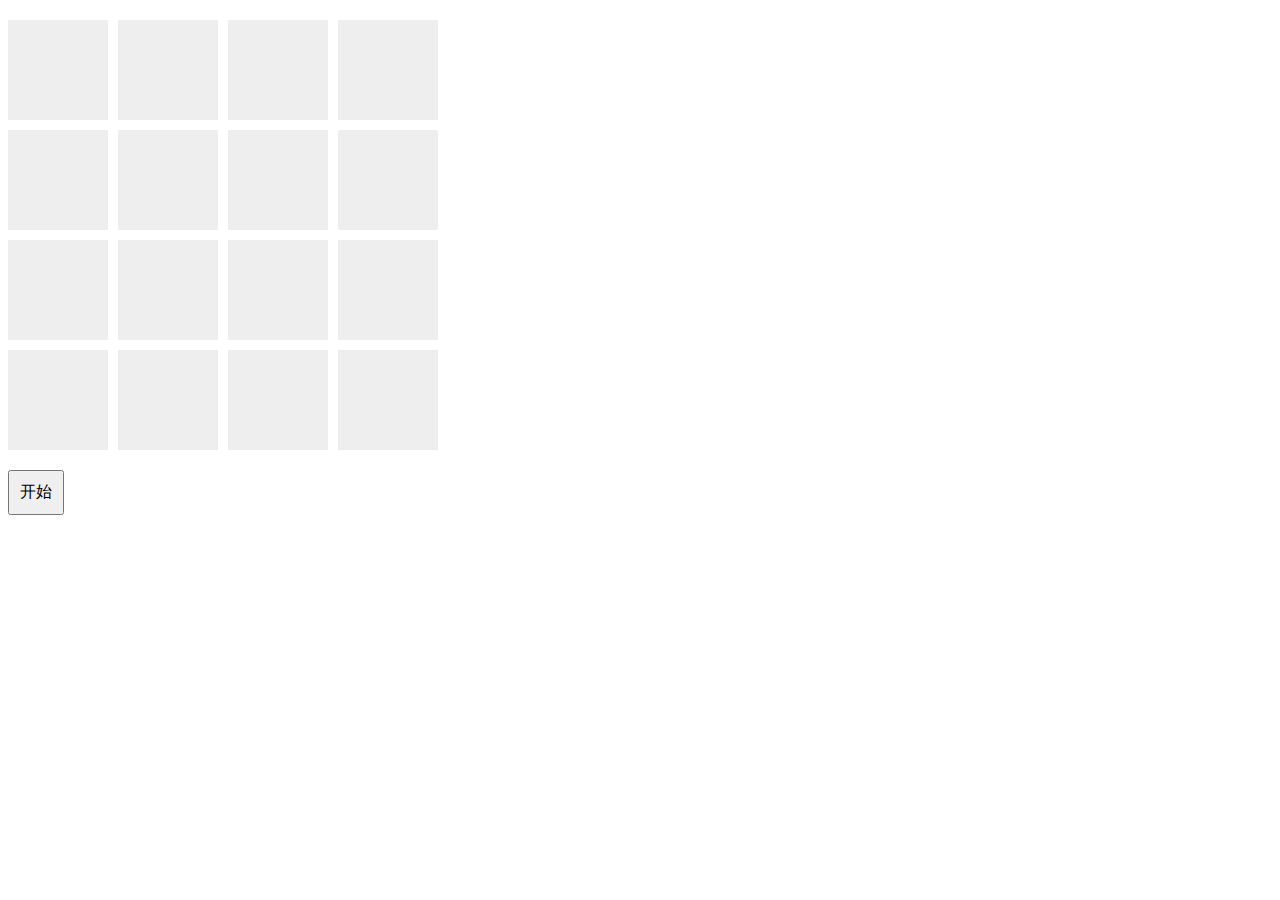
<file: 2048y.html>
<!-- <!DOCTYPE html>
<html lang="en">

<head>
    <meta charset="UTF-8">
    <meta name="viewport" content="width=device-width, initial-scale=1.0">
    <title>十六宫格游戏</title>
    <style>
        #game-board {
            display: grid;
            grid-template-columns: repeat(4, 100px);
            gap: 10px;
            margin-top: 20px;
        }

        .cell {
            width: 100px;
            height: 100px;
            background-color: #eee;
            display: flex;
            justify-content: center;
            align-items: center;
            font-size: 24px;
        }

        #start-button {
            margin-top: 20px;
            font-size: 16px;
            padding: 10px;
        }
    </style>
</head>

<body>

    <div id="game-board"></div>
    <button id="start-button">开始</button>

    <script>
        document.addEventListener('DOMContentLoaded', function () {
            const gameBoard = document.getElementById('game-board');
            const startButton = document.getElementById('start-button');

            const generateRandomNumber = () => {
                const randomNumber = Math.random();
                if (randomNumber < 0.6) {
                    return 2;
                } else if (randomNumber < 0.9) {
                    return 4;
                } else {
                    return 8;
                }
            };

            const initializeGameBoard = () => {
                gameBoard.innerHTML = '';
                for (let i = 0; i < 16; i++) {
                    const cell = document.createElement('div');
                    cell.classList.add('cell');
                    gameBoard.appendChild(cell);
                }
            };

            const placeRandomNumbers = () => {
                const cells = document.querySelectorAll('.cell');
                const randomIndex1 = Math.floor(Math.random() * 16);
                let randomIndex2;
                do {
                    randomIndex2 = Math.floor(Math.random() * 16);
                } while (randomIndex1 === randomIndex2);

                cells[randomIndex1].textContent = generateRandomNumber();
                cells[randomIndex2].textContent = generateRandomNumber();
            };

            startButton.addEventListener('click', () => {
                initializeGameBoard();
                placeRandomNumbers();
            });

            // 初始显示一个不带数据的九宫格
            initializeGameBoard();
        });
    </script>

</body>

</html> -->
<!DOCTYPE html>
<html lang="en">

<head>
    <meta charset="UTF-8">
    <meta name="viewport" content="width=device-width, initial-scale=1.0">
    <title>十六宫格游戏</title>
    <style>
        #game-board {
            display: grid;
            grid-template-columns: repeat(4, 100px);
            gap: 10px;
            margin-top: 20px;
        }

        .cell {
            width: 100px;
            height: 100px;
            background-color: #eee;
            display: flex;
            justify-content: center;
            align-items: center;
            font-size: 24px;
        }

        #start-button {
            margin-top: 20px;
            font-size: 16px;
            padding: 10px;
        }
    </style>
</head>

<body>

    <div id="game-board"></div>
    <button id="start-button">开始</button>

    <script>
        document.addEventListener('DOMContentLoaded', function () {
            const gameBoard = document.getElementById('game-board');
            console.log("%c Line:130 🥤 gameBoard", "color:#33a5ff", gameBoard);
            const startButton = document.getElementById('start-button');

            const generateRandomNumber = () => {
                const randomNumber = Math.random();
                if (randomNumber < 0.6) {
                    return 2;
                } else if (randomNumber < 0.9) {
                    return 4;
                } else {
                    return 8;
                }
            };

            const initializeGameBoard = () => {
                gameBoard.innerHTML = '';
                for (let i = 0; i < 16; i++) {
                    const cell = document.createElement('div');
                    cell.classList.add('cell');
                    gameBoard.appendChild(cell);
                }
            };

            const placeRandomNumbers = () => {
                const cells = document.querySelectorAll('.cell');
                const randomIndex1 = Math.floor(Math.random() * 16);
                let randomIndex2;
                do {
                    randomIndex2 = Math.floor(Math.random() * 16);
                } while (randomIndex1 === randomIndex2);

                cells[randomIndex1].textContent = generateRandomNumber();
                cells[randomIndex2].textContent = generateRandomNumber();
            };

            const moveAndMerge = () => {
                // const cells = document.querySelectorAll('.cell');
                // let cellsArr = Array.from(cells);
                // cellsArr.forEach((item, index) => {
                //     if (item.innerText !== '') {
                //         // console.log(item.innerText)
                //         // console.log(index + 1)
                //         let getIndex = index + 1;

                //         switch (derection) {

                //             case 'up':
                //                 let integer = Math.ceil(getIndex / 4)//1,2,3,获取上面的几个空格
                //                 for (i = 1; i < integer; i++) {
                //                     // if (getIndex <= 4) {
                //                     //     let getIndexGap = getIndex//
                //                     // } else {

                //                     // }
                //                     let getIndexGap = getIndex % 4//获取最远的那个基础值
                //                     if (cellsArr[getIndexGap].innerHTML === '') {
                //                         cellsArr[getIndexGap].innerHTML = item.innerText//将
                //                     }
                //                     else {
                //                         let getIndexGap = getIndexGap + 4;
                //                         if (cellsArr[getIndexGap].innerHTML === '') {
                //                             cellsArr[getIndexGap].innerHTML = item.innerText//将
                //                         }
                //                     }
                //                 }
                //                 break;
                //             case 'down':

                //                 let integerDown = Math.ceil((16 - getIndex) / 4)//获取下面的格数
                //                 for (i = 1; i < integer; i++) {

                //                     let getIndexDown = 12 + getIndex % 4;//获取最下面的值
                //                     if (cellsArr[getIndexDown].innerHTML === '') {
                //                         cellsArr[getIndexDown].innerHTML = item.innerText//将
                //                     } else {
                //                         let getIndexDown = getIndexDown - 4;
                //                         if (cellsArr[getIndexGap].innerHTML === '') {
                //                             cellsArr[getIndexGap].innerHTML = item.innerText
                //                         }
                //                     }

                //                 }
                //                 break





                //         }
                //     }
                //     // const move=function(){

                //     // }
                // })

                const getIndex = (row, col) => row * 4 + col;

                const move = () => {
                    for (let i = 0; i < cells.length; i++) {
                        const currentCell = cells[i];
                        let currentValue = parseInt(currentCell.textContent);

                        if (!isNaN(currentValue)) {
                            let newRow, newCol;

                            switch (direction) {
                                case 'up':
                                    newRow = Math.floor(i / 4) - 1;
                                    newCol = i % 4;
                                    break;
                                case 'down':
                                    newRow = Math.floor(i / 4) + 1;
                                    newCol = i % 4;
                                    break;
                                case 'left':
                                    newRow = Math.floor(i / 4);
                                    newCol = (i % 4) - 1;
                                    break;
                                case 'right':
                                    newRow = Math.floor(i / 4);
                                    newCol = (i % 4) + 1;
                                    break;
                            }

                            const newIndex = getIndex(newRow, newCol);
                            const newCell = cells[newIndex];

                            if (newCell && newCell.textContent === '') {
                                newCell.textContent = currentValue;
                                currentCell.textContent = '';
                            } else if (newCell && newCell.textContent == currentValue) {
                                newCell.textContent = currentValue * 2;
                                currentCell.textContent = '';
                            }
                        }
                    }
                };

                move();

                placeRandomNumbers();
            };

            startButton.addEventListener('click', () => {
                initializeGameBoard();
                placeRandomNumbers();
                moveAndMerge()
            });

            initializeGameBoard();

            document.addEventListener('keydown', (event) => {
                switch (event.key) {
                    case 'ArrowUp':
                        moveAndMerge('up');
                        break;
                    case 'ArrowDown':
                        moveAndMerge('down');
                        break;
                    case 'ArrowLeft':
                        moveAndMerge('left');
                        break;
                    case 'ArrowRight':
                        moveAndMerge('right');
                        break;
                }
            });
        });
    </script>

</body>

</html>
</file>
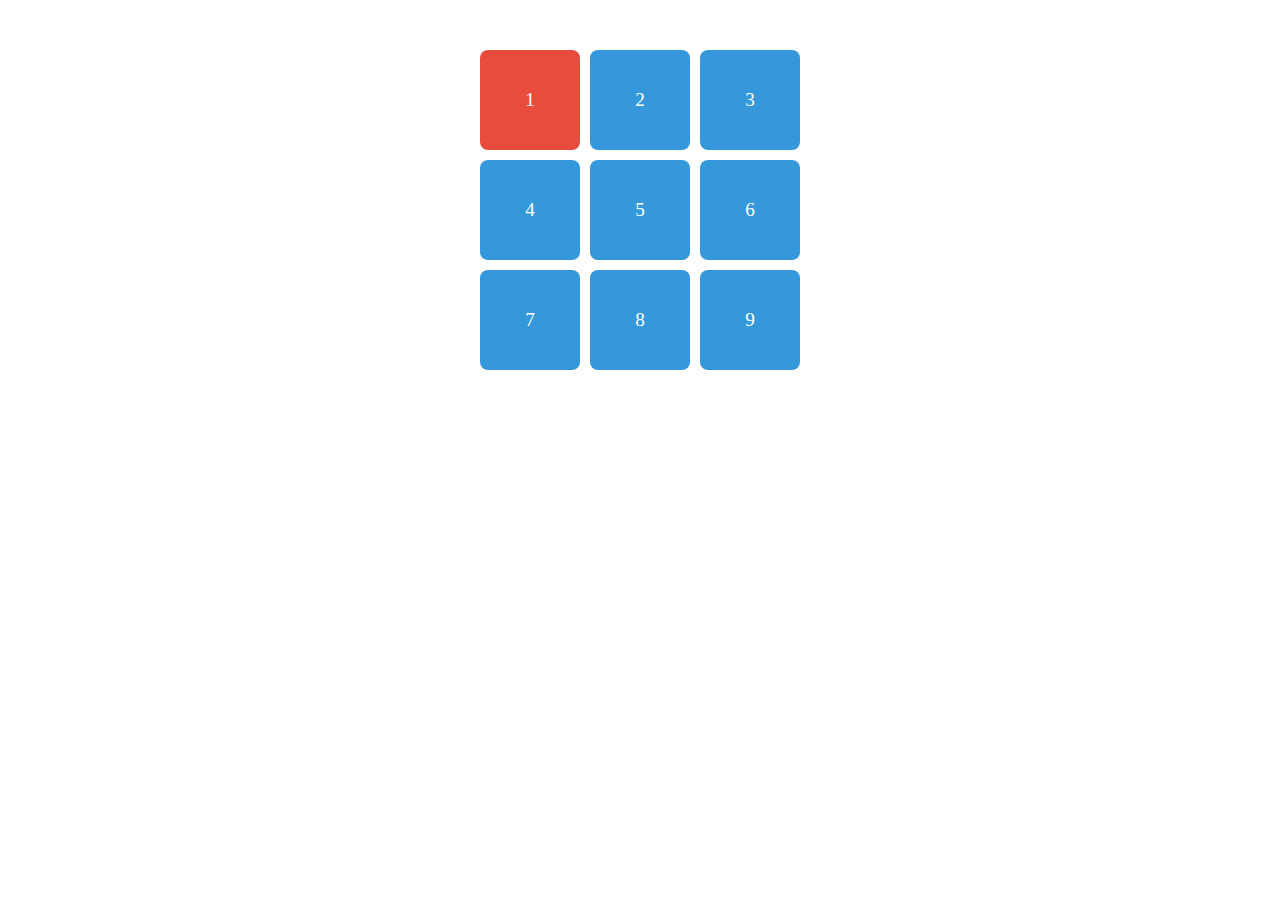
<file: canvas.html>
<!DOCTYPE html>
<html lang="zh-CN">
<head>
    <meta charset="UTF-8">
    <meta name="viewport" content="width=device-width, initial-scale=1.0">
    <title>九宫格移动动画</title>
    <style>
        .grid-container {
            display: grid;
            grid-template-columns: repeat(3, 100px);
            gap: 10px;
            width: 320px;
            margin: 50px auto;
        }
        
        .cell {
            width: 100px;
            height: 100px;
            background-color: #3498db;
            border-radius: 8px;
            display: flex;
            align-items: center;
            justify-content: center;
            color: white;
            font-size: 1.2em;
            cursor: pointer;
            transition: transform 0.3s ease-out;
            position: absolute;
            transform: translate(var(--x, 0), var(--y, 0));
        }
        
        .active {
            background-color: #e74c3c;
            z-index: 10;
        }
    </style>
</head>
<body>
    <div class="grid-container" id="grid"></div>
    
    <script>
        // 初始化九宫格
        const gridSize = 3;
        const cells = [];
        let activeIndex = 0; // 当前选中的格子索引
        
        // 创建九宫格
        const grid = document.getElementById('grid');
        for (let i = 0; i < gridSize * gridSize; i++) {
            const cell = document.createElement('div');
            cell.classList.add('cell');
            cell.textContent = i + 1;
            cell.dataset.index = i;
            cell.addEventListener('click', () => moveTo(i));
            grid.appendChild(cell);
            cells.push(cell);
        }
        
        // 设置初始位置
        updateCellPositions();
        cells[activeIndex].classList.add('active');
        
        // 更新所有格子的位置
        function updateCellPositions() {
            cells.forEach((cell, index) => {
                const row = Math.floor(index / gridSize);
                const col = index % gridSize;
                // 计算位置 (考虑间隙)
                const x = col * (100 + 10);
                const y = row * (100 + 10);
                cell.style.setProperty('--x', `${x}px`);
                cell.style.setProperty('--y', `${y}px`);
            });
        }
        
        // 移动到指定索引的格子
        function moveTo(index) {
            if (index === activeIndex) return;
            
            // 移除之前的active状态
            cells[activeIndex].classList.remove('active');
            
            // 设置新的active状态
            activeIndex = index;
            cells[activeIndex].classList.add('active');
            
            // 触发重排 (确保动画正确触发)
            cells[activeIndex].offsetWidth;
            
            // 更新位置
            updateCellPositions();
        }
    </script>
</body>
</html>
</file>
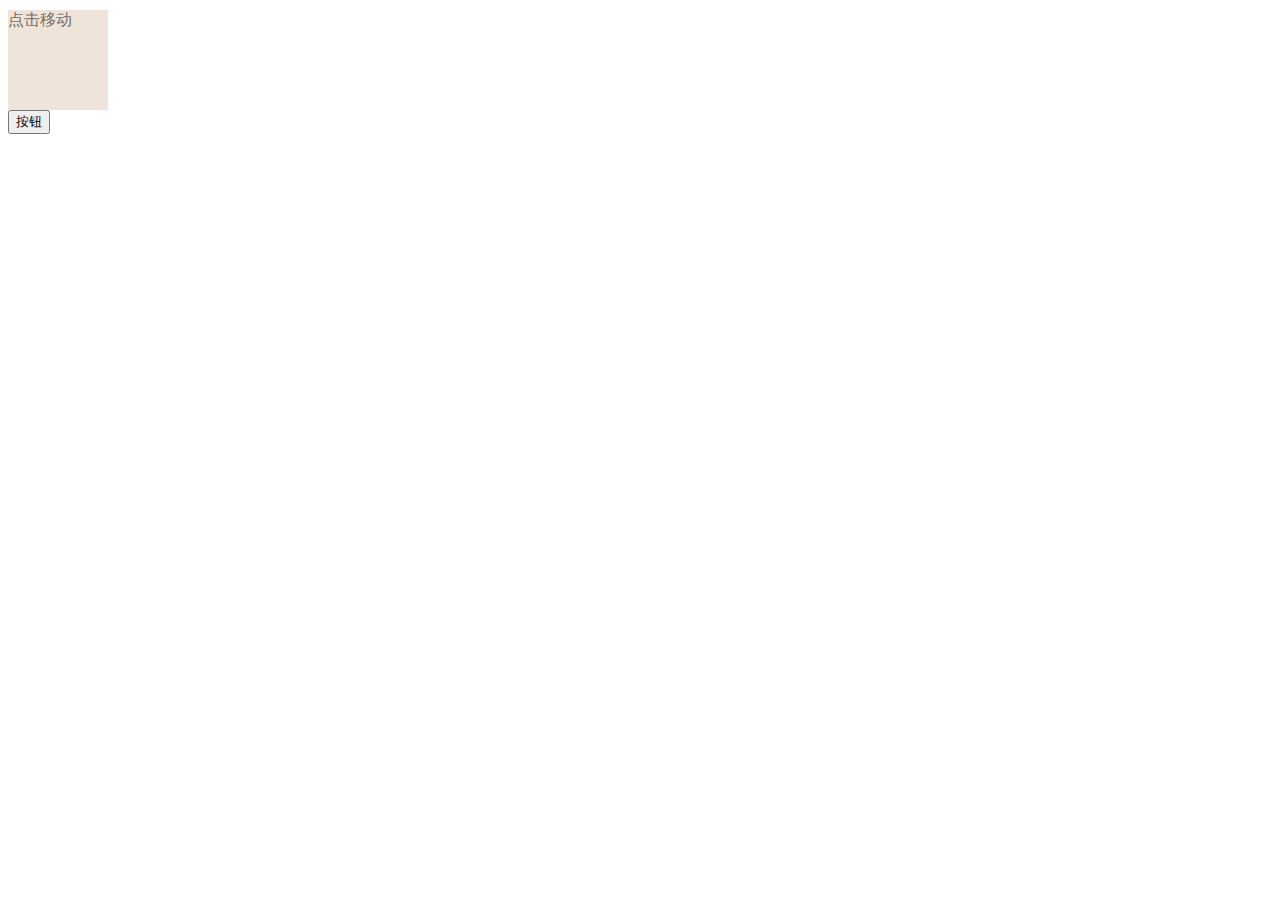
<file: test.html>
<!DOCTYPE html>
<html lang="en">

<head>
    <meta charset="UTF-8">
    <meta name="viewport" content="width=device-width, initial-scale=1.0">
    <title>Document</title>
    <style>
        .test {
            width: 100px;
            height: 100px;
            background-color: aqua;
            /* animation: transform 2s ease-out forwards; */
            margin-top: 10px;
            z-index: 1;
            transition: transform 1s ease-out;
        }

        .num-4 {
            background-color: #eee4da;
            color: #776e65;
            z-index: 1
        }

        /*       
        .test.active {
            transform: translateY(-110px)
        }
        .cover{
            width: 100px;
            height: 100px;
            background-color: rgb(71, 21, 235);
            margin-top: 10px;
            z-index:1
        }
    
        #moveTest {
            width: 50px;
            height: 30px;
        } */
    </style>
</head>

<body>
    <div class="grid-container">
        <!-- <div class="cover">是否被覆盖</div> -->
        <div class="test num-4" id="target" >点击移动</div>

    </div>
    <div><button onclick="moveTest" id="moveTest">按钮</button></div>
    <script>
        let btn = document.getElementById('moveTest')
        let test = document.querySelector('.test')
        console.log("%c Line:41 🍎 test", "color:#6ec1c2", test);
        btn.addEventListener('click', () => {
            test.style.transform = "translateX(100px)"
        })
    </script>
</body>

</html>
</file>
